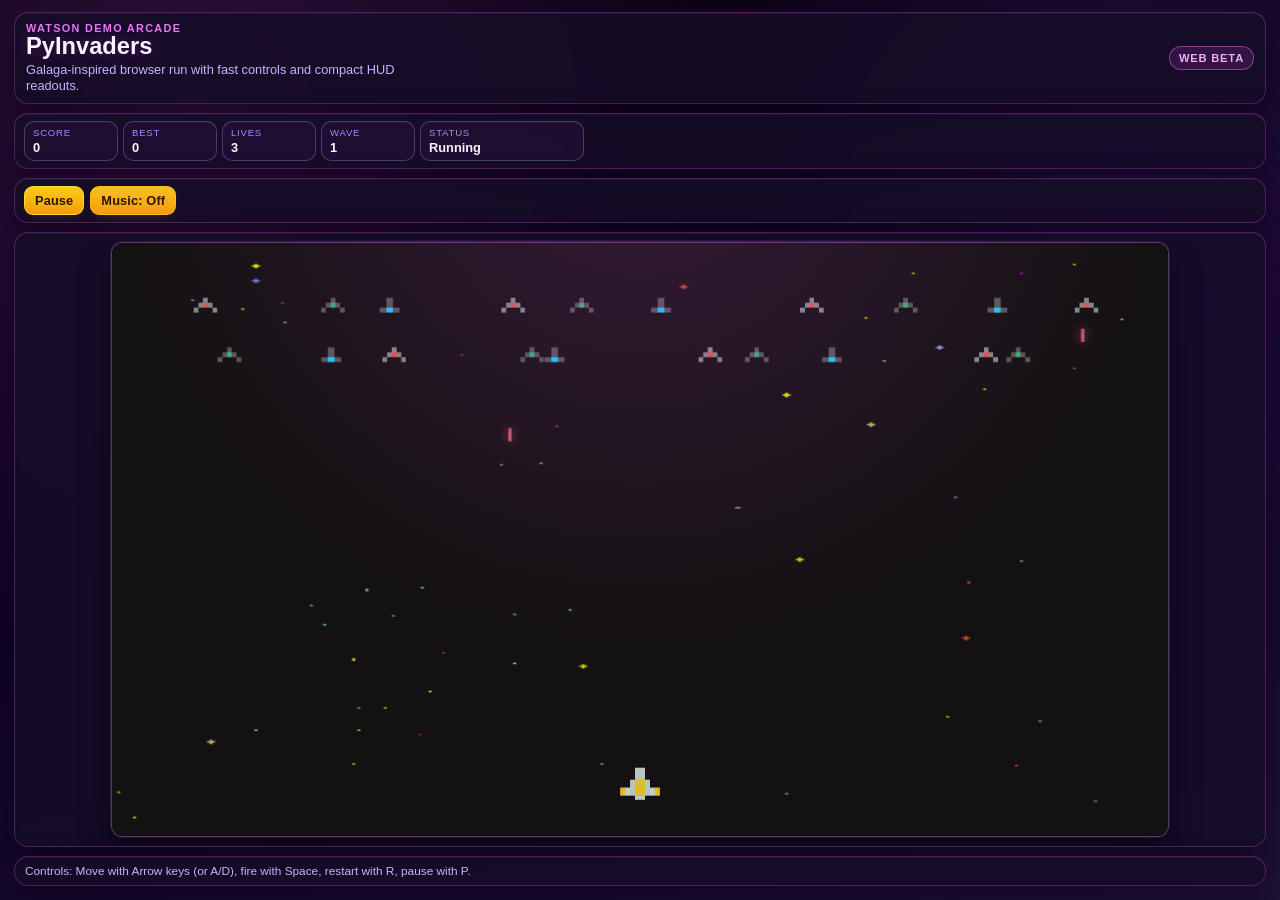
<file: index.html>
<!doctype html>
<html lang="en">
  <head>
    <meta charset="UTF-8" />
    <meta name="viewport" content="width=device-width, initial-scale=1.0" />
    <title>PyInvaders</title>
    <link rel="stylesheet" href="./styles.css" />
  </head>
  <body>
    <main class="app">
      <header class="header panel">
        <div>
          <p class="eyebrow">Watson Demo Arcade</p>
          <h1>PyInvaders</h1>
          <p class="subhead">Galaga-inspired browser run with fast controls and compact HUD readouts.</p>
        </div>
        <div class="badge">Web Beta</div>
      </header>

      <section class="hud panel">
        <div class="chip"><span class="chip-label">Score</span><span class="chip-value" id="score">0</span></div>
        <div class="chip"><span class="chip-label">Best</span><span class="chip-value" id="best">0</span></div>
        <div class="chip"><span class="chip-label">Lives</span><span class="chip-value" id="lives">3</span></div>
        <div class="chip"><span class="chip-label">Wave</span><span class="chip-value" id="wave">1</span></div>
        <div class="chip status-chip"><span class="chip-label">Status</span><span class="chip-value" id="status">Running</span></div>
      </section>

      <section class="controls panel">
        <button id="pause-btn" class="btn-primary" type="button">Pause</button>
        <button id="audio-btn" class="btn-secondary" type="button">Music: Off</button>
      </section>

      <section class="stage panel">
        <canvas id="game" width="1280" height="720" aria-label="PyInvaders game canvas"></canvas>
      </section>

      <footer class="footer panel">
        Controls: Move with Arrow keys (or A/D), fire with Space, restart with R, pause with P.
      </footer>
    </main>

    <script src="./game.js"></script>
  </body>
</html>
</file>
<file: styles.css>
* {
  box-sizing: border-box;
}

:root {
  --bg-0: #06020d;
  --bg-1: #100325;
  --bg-2: #1f1239;
  --panel: rgba(21, 13, 39, 0.86);
  --panel-border: rgba(217, 70, 239, 0.3);
  --text-1: #f5e9ff;
  --text-2: #c4b5fd;
  --text-3: #a78bfa;
  --accent-1: #a855f7;
  --accent-2: #d946ef;
  --accent-3: #e879f9;
  --btn-accent-bg: linear-gradient(180deg, #facc15 0%, #f59e0b 100%);
  --btn-accent-bg-hover: linear-gradient(180deg, #fcd34d 0%, #f97316 100%);
  --btn-accent-bg-active: linear-gradient(180deg, #f59e0b 0%, #ea580c 100%);
  --btn-accent-border: rgba(251, 191, 36, 0.82);
  --btn-accent-text: #2b1600;
  --btn-accent-shadow: rgba(245, 158, 11, 0.36);
  --btn-accent-shadow-strong: rgba(249, 115, 22, 0.46);
  --btn-disabled-bg: rgba(148, 163, 184, 0.2);
  --btn-disabled-border: rgba(148, 163, 184, 0.35);
  --btn-disabled-text: #cbd5e1;
}

body {
  margin: 0;
  min-height: 100vh;
  font-family: Inter, Segoe UI, Roboto, Arial, sans-serif;
  color: var(--text-1);
  background:
    radial-gradient(circle at 15% 12%, rgba(217, 70, 239, 0.2), transparent 42%),
    radial-gradient(circle at 88% 18%, rgba(168, 85, 247, 0.14), transparent 36%),
    linear-gradient(165deg, var(--bg-0) 0%, var(--bg-1) 52%, var(--bg-2) 100%);
}

.app {
  min-height: 100vh;
  width: 100%;
  max-width: none;
  margin: 0;
  padding: 12px 14px 14px;
  display: grid;
  grid-template-rows: auto auto auto 1fr auto;
  gap: 9px;
}

.panel {
  border: 1px solid var(--panel-border);
  background: var(--panel);
  border-radius: 14px;
  box-shadow:
    inset 0 1px 0 rgba(255, 255, 255, 0.04),
    0 16px 34px rgba(7, 2, 15, 0.5);
  backdrop-filter: blur(3px);
  transition: border-color 140ms ease, box-shadow 140ms ease;
}

.panel:hover {
  border-color: rgba(232, 121, 249, 0.4);
  box-shadow:
    inset 0 1px 0 rgba(255, 255, 255, 0.04),
    0 18px 36px rgba(7, 2, 15, 0.55);
}

.header {
  display: flex;
  justify-content: space-between;
  align-items: center;
  gap: 12px;
  padding: 11px 13px;
}

.eyebrow {
  margin: 0;
  color: var(--accent-3);
  text-transform: uppercase;
  letter-spacing: 0.14em;
  font-size: 0.72rem;
  font-weight: 600;
}

.header h1 {
  margin: 0;
  font-size: clamp(1.55rem, 2vw, 2.2rem);
  line-height: 1.05;
  color: #fcf5ff;
  text-shadow: 0 0 20px rgba(217, 70, 239, 0.34);
}

.subhead {
  margin: 3px 0 0;
  color: var(--text-2);
  font-size: 0.84rem;
  line-height: 1.28;
  max-width: 58ch;
}

.badge {
  border: 1px solid rgba(232, 121, 249, 0.45);
  border-radius: 999px;
  background: rgba(217, 70, 239, 0.14);
  color: #f0abfc;
  font-size: 0.74rem;
  font-weight: 600;
  letter-spacing: 0.07em;
  text-transform: uppercase;
  padding: 6px 10px;
}

.hud {
  display: flex;
  gap: 6px;
  flex-wrap: wrap;
  align-items: stretch;
  padding: 8px 10px;
}

.controls {
  display: flex;
  gap: 7px;
  padding: 8px 10px;
  flex-wrap: wrap;
}

.controls button {
  border: 1px solid var(--btn-accent-border);
  border-radius: 9px;
  background: var(--btn-accent-bg);
  color: var(--btn-accent-text);
  padding: 7px 12px;
  font-size: 0.84rem;
  font-weight: 600;
  letter-spacing: 0.01em;
  cursor: pointer;
  box-shadow: 0 5px 14px -8px var(--btn-accent-shadow);
  transition: transform 120ms ease, border-color 120ms ease, box-shadow 120ms ease, background 120ms ease, filter 120ms ease;
}

.controls .btn-primary {
  border-color: rgba(253, 224, 71, 0.88);
}

.controls .btn-secondary {
  background: linear-gradient(180deg, #fbbf24 0%, #f59e0b 100%);
}

.controls button:hover {
  border-color: rgba(254, 240, 138, 0.94);
  background: var(--btn-accent-bg-hover);
  box-shadow: 0 9px 20px -11px var(--btn-accent-shadow-strong);
  filter: brightness(1.02);
  transform: translateY(-1px);
}

.controls button:active {
  transform: translateY(0);
  background: var(--btn-accent-bg-active);
  box-shadow: 0 4px 12px -9px var(--btn-accent-shadow-strong);
}

.controls button:focus-visible {
  outline: 2px solid rgba(253, 224, 71, 0.92);
  outline-offset: 2px;
}

.controls button[aria-pressed='true'] {
  border-color: rgba(254, 240, 138, 0.94);
  background: var(--btn-accent-bg-hover);
  box-shadow: 0 0 0 1px rgba(255, 237, 156, 0.25), 0 9px 20px -12px var(--btn-accent-shadow-strong);
}

.controls button:disabled {
  cursor: not-allowed;
  background: var(--btn-disabled-bg);
  border-color: var(--btn-disabled-border);
  color: var(--btn-disabled-text);
  box-shadow: none;
  filter: none;
  transform: none;
}

.chip {
  min-width: 100px;
  border-radius: 10px;
  background: rgba(34, 16, 53, 0.72);
  border: 1px solid rgba(196, 181, 253, 0.28);
  padding: 6px 9px;
  display: flex;
  flex-direction: column;
  gap: 2px;
  justify-content: center;
  box-shadow: inset 0 1px 0 rgba(255, 255, 255, 0.04);
  font-size: 0.84rem;
}

.chip-label {
  color: var(--text-3);
  text-transform: uppercase;
  font-size: 0.64rem;
  letter-spacing: 0.08em;
}

.chip-value {
  color: #fdf4ff;
  font-weight: 650;
  font-variant-numeric: tabular-nums;
}

.status-chip {
  min-width: 176px;
}

.stage {
  padding: 6px;
  display: grid;
  place-items: center;
  position: relative;
  overflow: hidden;
}

.stage::before {
  content: '';
  position: absolute;
  inset: 7px;
  border-radius: 11px;
  pointer-events: none;
  background: radial-gradient(circle at 50% -20%, rgba(217, 70, 239, 0.18), transparent 58%);
}

#game {
  width: min(100%, 1320px);
  max-width: 100%;
  height: auto;
  border: 1px solid rgba(216, 180, 254, 0.35);
  border-radius: 12px;
  display: block;
  margin: 0 auto;
  background: #05010b;
  box-shadow:
    0 0 0 1px rgba(217, 70, 239, 0.15),
    0 16px 32px rgba(0, 0, 0, 0.45);
}

.footer {
  padding: 8px 11px;
  color: var(--text-2);
  font-size: 0.78rem;
  line-height: 1.25;
}

@media (min-width: 901px) {
  body {
    height: 100vh;
    overflow: hidden;
  }

  .app {
    height: 100vh;
    min-height: 100vh;
    overflow: hidden;
  }

  .header {
    padding: 9px 11px;
    gap: 10px;
  }

  .eyebrow {
    font-size: 0.68rem;
    letter-spacing: 0.12em;
  }

  .header h1 {
    font-size: clamp(1.42rem, 1.85vw, 2.05rem);
  }

  .subhead {
    font-size: 0.8rem;
    line-height: 1.24;
  }

  .badge {
    font-size: 0.7rem;
    padding: 5px 9px;
  }

  .hud {
    gap: 5px;
    padding: 7px 9px;
  }

  .controls {
    gap: 6px;
    padding: 7px 9px;
  }

  .controls button {
    font-size: 0.8rem;
    padding: 6px 10px;
  }

  .chip {
    min-width: 94px;
    padding: 5px 8px;
    font-size: 0.8rem;
  }

  .chip-label {
    font-size: 0.6rem;
  }

  .status-chip {
    min-width: 164px;
  }

  .footer {
    font-size: 0.74rem;
    line-height: 1.2;
    padding: 7px 10px;
  }
}

@media (max-width: 900px) {
  .app {
    padding: 12px;
    gap: 10px;
  }

  .header {
    flex-wrap: wrap;
    align-items: flex-start;
  }

  .status-chip {
    min-width: 100%;
  }
}

@media (max-width: 640px) {
  .app {
    grid-template-rows: auto auto auto auto 1fr auto;
  }

  .controls button {
    flex: 1 1 150px;
  }

  .chip {
    min-width: calc(50% - 4px);
  }

  .footer {
    font-size: 0.8rem;
  }
}
</file>
